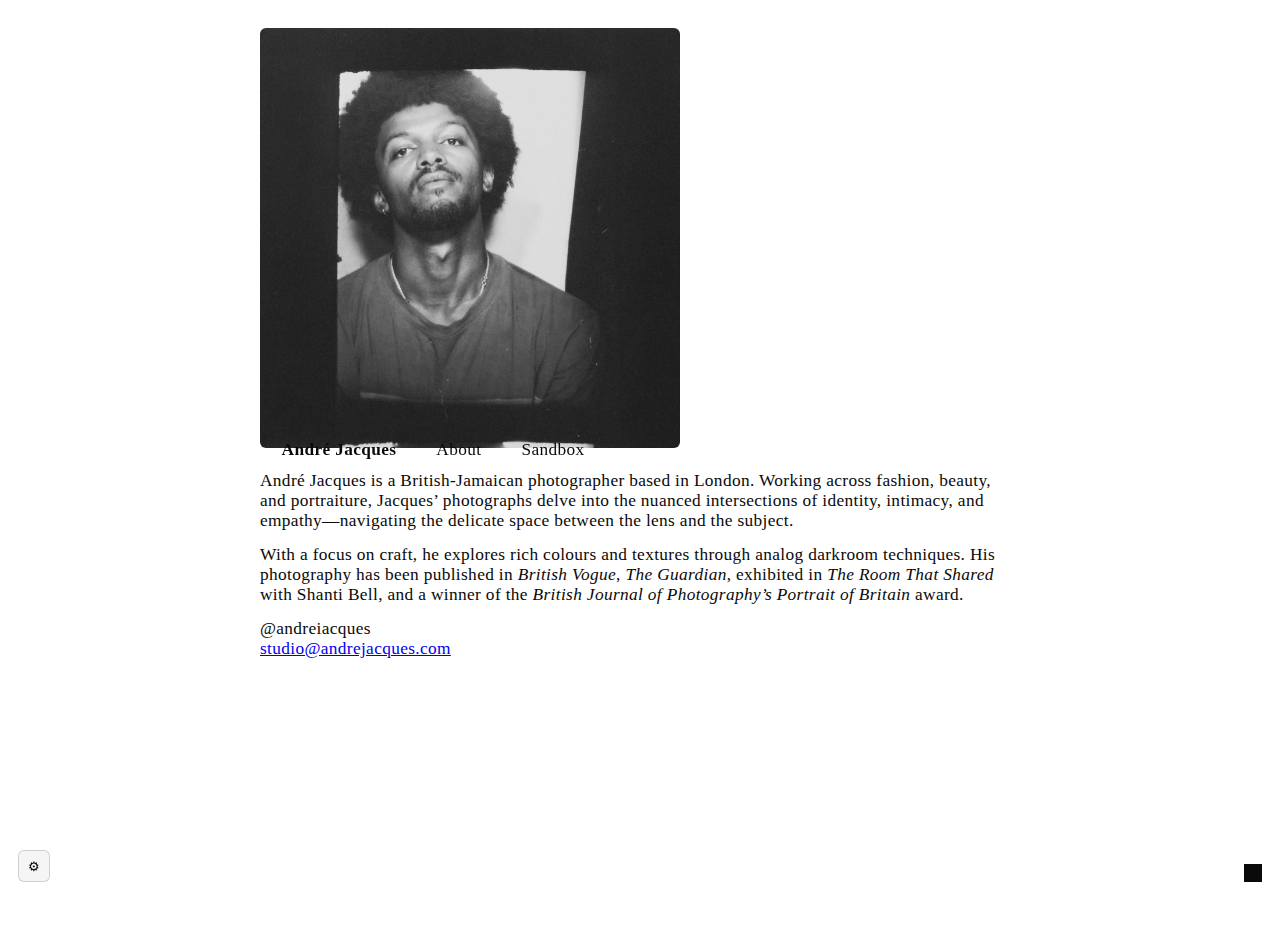
<file: about.html>
<!doctype html>
<html lang="en">
<head>
  <meta charset="utf-8" />
  <meta name="viewport" content="width=device-width, initial-scale=1" />
  <title>About — André Jacques</title>
  <link rel="stylesheet" href="assets/styles.css" />
  <script defer src="assets/script.js"></script>
  <script defer src="assets/tuner.js"></script>
</head>
<body class="no-transition">
  
<header class="site-header midleft" role="banner">
  <nav class="menu" aria-label="Primary">
    <a class="brand" href="index.html">André&nbsp;Jacques</a>
    <a href="about.html">About</a>
    <a href="sandbox.html">Sandbox</a>
  </nav>
</header>

  <main class="page page--about">
    <div class="container narrow">
      <img src="images/portrait.jpg" alt="Portrait of André Jacques" class="about-portrait" />
      <div class="about-copy">
        <p>André Jacques is a British-Jamaican photographer based in London. Working across fashion, beauty, and portraiture, Jacques’ photographs delve into the nuanced intersections of identity, intimacy, and empathy—navigating the delicate space between the lens and the subject.</p>
        <p>With a focus on craft, he explores rich colours and textures through analog darkroom techniques. His photography has been published in <em>British Vogue</em>, <em>The Guardian</em>, exhibited in <em>The Room That Shared</em> with Shanti Bell, and a winner of the <em>British Journal of Photography’s Portrait of Britain</em> award.</p>
        <p class="about-contact">@andreiacques<br><a href="mailto:studio@andrejacques.com">studio@andrejacques.com</a></p>
      </div>
    </div>
  </main>
  <button id="theme-toggle" class="theme-toggle" aria-label="Toggle theme"></button>
  
<button id="tuner-toggle" class="tuner-toggle" title="Design Tuner" aria-label="Open design tuner">⚙︎</button>
<aside id="tuner" class="tuner" aria-label="Design controls" hidden>
  <div class="tuner-header">
    <strong>Design Tuner</strong>
    <button id="tuner-close" aria-label="Close">✕</button>
  </div>
  <div class="tuner-body">
    <label>Frame Width (px)
      <input type="range" id="var-frame" min="960" max="1920" step="10">
      <output id="out-frame"></output>
    </label>
    <label>Text Width (px)
      <input type="range" id="var-container" min="640" max="1400" step="10">
      <output id="out-container"></output>
    </label>
    <label>Gallery Columns
      <input type="range" id="var-columns" min="1" max="6" step="1">
      <output id="out-columns"></output>
    </label>
    <label>Gutter (px)
      <input type="range" id="var-gap" min="8" max="64" step="2">
      <output id="out-gap"></output>
    </label>
    <label>Header Left Offset (%)
      <input type="range" id="var-header-left" min="5" max="45" step="1">
      <output id="out-header-left"></output>
    </label>
    <label>Menu Gap (px)
      <input type="range" id="var-menu-gap" min="8" max="160" step="2">
      <output id="out-menu-gap"></output>
    </label>
    <label>Font Size (px)
      <input type="range" id="var-font" min="12" max="24" step="0.5">
      <output id="out-font"></output>
    </label>
    <label>Letter Spacing (em)
      <input type="range" id="var-track" min="0" max="0.08" step="0.005">
      <output id="out-track"></output>
    </label>
  </div>
  <div class="tuner-actions">
    <button id="tuner-reset">Reset</button>
    <button id="tuner-save">Save</button>
  </div>
</aside>

</body>
</html>
</file>
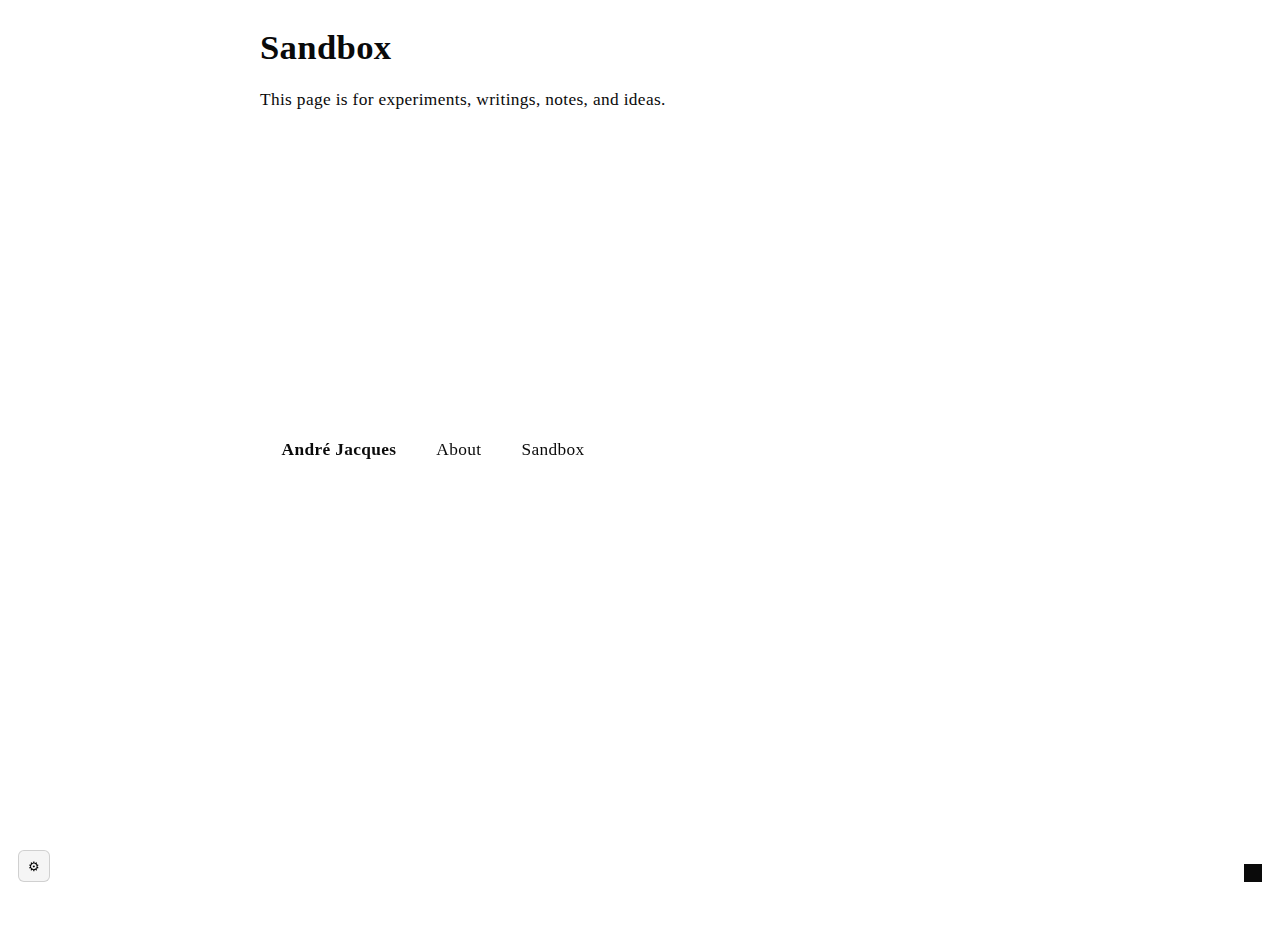
<file: sandbox.html>
<!doctype html>
<html lang="en">
<head>
  <meta charset="utf-8" />
  <meta name="viewport" content="width=device-width, initial-scale=1" />
  <title>Sandbox — André Jacques</title>
  <link rel="stylesheet" href="assets/styles.css" />
  <script defer src="assets/script.js"></script>
  <script defer src="assets/tuner.js"></script>
</head>
<body class="no-transition">
  
<header class="site-header midleft" role="banner">
  <nav class="menu" aria-label="Primary">
    <a class="brand" href="index.html">André&nbsp;Jacques</a>
    <a href="about.html">About</a>
    <a href="sandbox.html">Sandbox</a>
  </nav>
</header>

  <main class="page page--sandbox">
    <div class="container narrow">
      <h1>Sandbox</h1>
      <p>This page is for experiments, writings, notes, and ideas.</p>
    </div>
  </main>
  <button id="theme-toggle" class="theme-toggle" aria-label="Toggle theme"></button>
  
<button id="tuner-toggle" class="tuner-toggle" title="Design Tuner" aria-label="Open design tuner">⚙︎</button>
<aside id="tuner" class="tuner" aria-label="Design controls" hidden>
  <div class="tuner-header">
    <strong>Design Tuner</strong>
    <button id="tuner-close" aria-label="Close">✕</button>
  </div>
  <div class="tuner-body">
    <label>Frame Width (px)
      <input type="range" id="var-frame" min="960" max="1920" step="10">
      <output id="out-frame"></output>
    </label>
    <label>Text Width (px)
      <input type="range" id="var-container" min="640" max="1400" step="10">
      <output id="out-container"></output>
    </label>
    <label>Gallery Columns
      <input type="range" id="var-columns" min="1" max="6" step="1">
      <output id="out-columns"></output>
    </label>
    <label>Gutter (px)
      <input type="range" id="var-gap" min="8" max="64" step="2">
      <output id="out-gap"></output>
    </label>
    <label>Header Left Offset (%)
      <input type="range" id="var-header-left" min="5" max="45" step="1">
      <output id="out-header-left"></output>
    </label>
    <label>Menu Gap (px)
      <input type="range" id="var-menu-gap" min="8" max="160" step="2">
      <output id="out-menu-gap"></output>
    </label>
    <label>Font Size (px)
      <input type="range" id="var-font" min="12" max="24" step="0.5">
      <output id="out-font"></output>
    </label>
    <label>Letter Spacing (em)
      <input type="range" id="var-track" min="0" max="0.08" step="0.005">
      <output id="out-track"></output>
    </label>
  </div>
  <div class="tuner-actions">
    <button id="tuner-reset">Reset</button>
    <button id="tuner-save">Save</button>
  </div>
</aside>

</body>
</html>
</file>
<file: assets/styles.css>
:root {
  --bg: #ffffff;
  --fg: #0a0a0a;
  --gap: 24px;
  --frame: 1440px;
  --container: 1100px;
  --columns: 3;
  --header-left: 22%;
  --font-size: 17.33px;
  --tracking: 0.02em;
  --menu-gap: 40px;
}

body.dark { --bg: #0a0a0a; --fg: #f5f5f5; }
* { box-sizing: border-box; }
html, body { height: 100%; }
body {
  margin: 0;
  font-family: "Big Caslon", Georgia, "Times New Roman", serif;
  font-size: var(--font-size);
  letter-spacing: var(--tracking);
  color: var(--fg);
  background: var(--bg);
}
.no-transition * { transition: none !important; }

.site-header.midleft {
  position: fixed;
  top: 50%;
  left: var(--header-left);
  transform: translateY(-50%);
  z-index: 1000;
}
.menu { display: flex; gap: var(--menu-gap); align-items: center; white-space: nowrap; }
.menu a { text-decoration: none; color: var(--fg); font-weight: 500; }
.menu .brand { font-weight: 600; }

.page { min-height: 100vh; }
.container { width: min(var(--container), 92vw); margin: 28px auto; }
.container.narrow { width: min(760px, 92vw); }

.gallery.masonry { width: min(var(--frame), 96vw); margin: 0 auto; column-count: var(--columns); column-gap: var(--gap); }
@media (max-width: 1100px) { .gallery.masonry { column-count: 2; } }
@media (max-width: 700px)  { .gallery.masonry { column-count: 1; } }
.gallery.masonry .tile { break-inside: avoid; margin: 0 0 var(--gap); }
.gallery.masonry .tile img { width: 100%; display: block; }

.about-portrait { width: 100%; max-width: 420px; border-radius: 6px; margin: 0 0 18px; }
.about-copy p { margin: 0 0 14px; }

.theme-toggle {
  position: fixed; bottom: 18px; right: 18px;
  width: 18px; height: 18px;
  background: var(--fg); border: none; cursor: pointer; z-index: 1100;
}

.tuner-toggle {
  position: fixed; bottom: 18px; left: 18px;
  width: 32px; height: 32px; border-radius: 6px;
  border: 1px solid rgba(0,0,0,.15);
  background: #f5f5f5; cursor: pointer; z-index: 1101;
}
body.dark .tuner-toggle { background: #222; color: #eee; border-color: rgba(255,255,255,.2); }
.tuner {
  position: fixed; bottom: 64px; left: 18px; width: 280px; max-height: 70vh; overflow: auto;
  background: var(--bg); color: var(--fg); border: 1px solid rgba(0,0,0,.1); border-radius: 10px;
  box-shadow: 0 10px 30px rgba(0,0,0,.15); padding: 12px; z-index: 1102;
}
.tuner-header { display: flex; justify-content: space-between; align-items: center; margin-bottom: 8px; }
.tuner-body { display: grid; gap: 10px; }
.tuner label { display: grid; gap: 4px; font-size: 12px; }
.tuner input[type="range"] { width: 100%; }
.tuner output { font-variant-numeric: tabular-nums; justify-self: end; }
.tuner-actions { display: flex; gap: 8px; justify-content: flex-end; margin-top: 8px; }
.tuner button { padding: 6px 10px; border-radius: 6px; border: 1px solid rgba(0,0,0,.15); background: transparent; color: inherit; cursor: pointer; }
</file>
